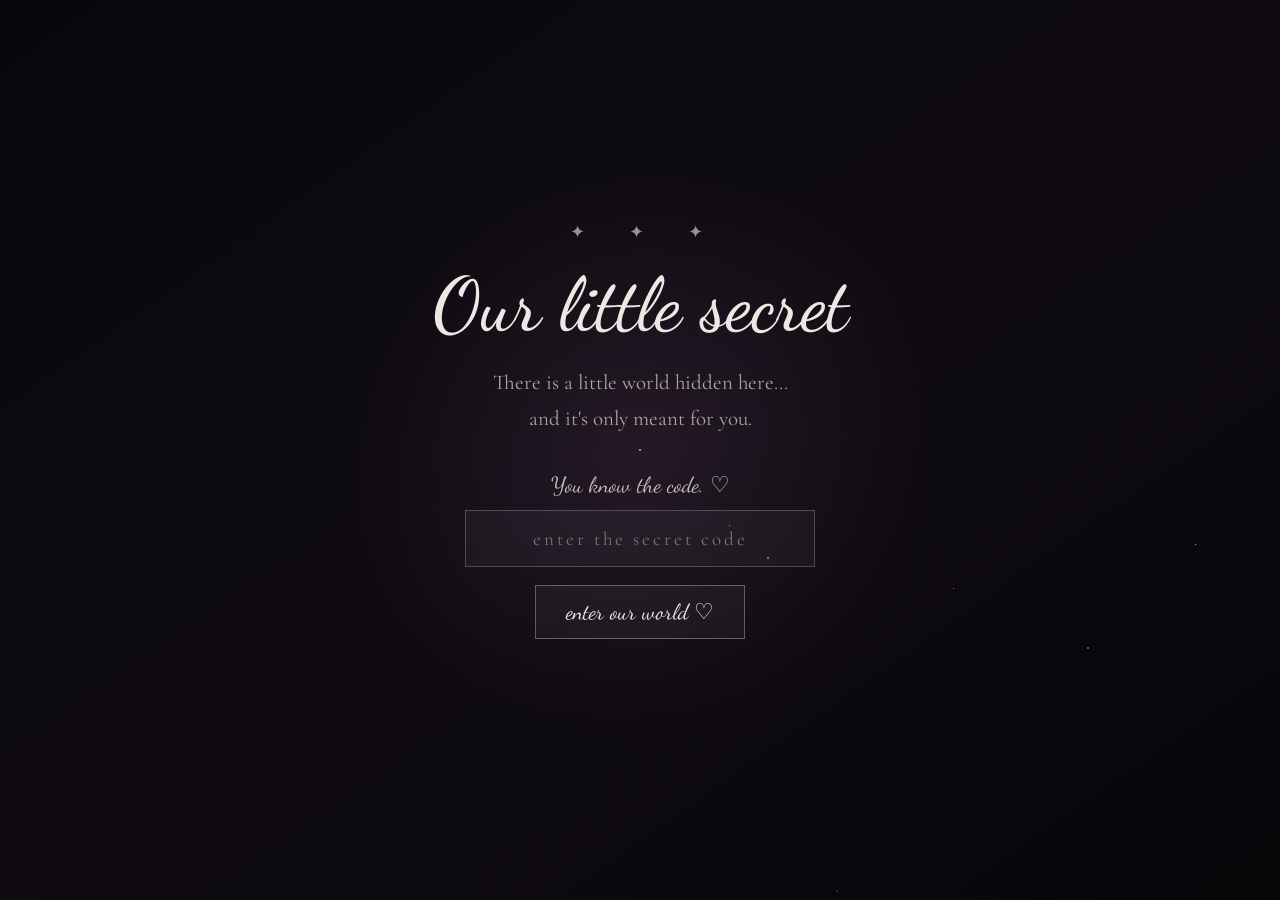
<file: index.html>
<!DOCTYPE html>
<html lang="en">
<head>
    <meta charset="UTF-8">
    <meta name="viewport" content="width=device-width, initial-scale=1.0">

    <title>Our Little Secret</title>

    <link rel="preconnect" href="https://fonts.googleapis.com">
    <link rel="preconnect" href="https://fonts.gstatic.com" crossorigin>

    <link href="https://fonts.googleapis.com/css2?family=Cormorant+Garamond:wght@400;500;600&family=Dancing+Script:wght@400;500;600;700&display=swap" rel="stylesheet">

    <style>
        * {
            box-sizing: border-box;
            margin: 0;
            padding: 0;
        }

        html,
        body {
            width: 100%;
            min-height: 100%;
        }

        body {
            background: #08070b;
            color: #eee8e4;
            font-family: "Cormorant Garamond", serif;
            overflow-x: hidden;
        }

        /* =========================
           SECRET SCREEN
        ========================== */

        .secret-screen {
            min-height: 100vh;
            display: flex;
            align-items: center;
            justify-content: center;
            text-align: center;
            padding: 25px;
            position: relative;
            overflow: hidden;

            background:
                radial-gradient(
                    circle at center,
                    rgba(125, 92, 120, 0.18),
                    transparent 38%
                ),
                linear-gradient(
                    145deg,
                    #08070b,
                    #100b13,
                    #070609
                );
        }

        .secret-screen::before,
        .secret-screen::after {
            content: "";
            position: absolute;
            width: 2px;
            height: 2px;
            background: white;
            border-radius: 50%;
            box-shadow:
                10vw 12vh white,
                22vw 70vh rgba(255,255,255,.6),
                35vw 22vh rgba(255,255,255,.8),
                48vw 82vh rgba(255,255,255,.5),
                62vw 15vh white,
                76vw 68vh rgba(255,255,255,.7),
                90vw 30vh rgba(255,255,255,.5),
                84vw 88vh white,
                15vw 90vh rgba(255,255,255,.5);
            opacity: .55;
            animation: twinkle 4s ease-in-out infinite alternate;
        }

        .secret-screen::after {
            animation-delay: 2s;
            transform: scale(.7);
        }

        @keyframes twinkle {
            from {
                opacity: .2;
            }

            to {
                opacity: .8;
            }
        }

        .secret-content {
            width: min(520px, 100%);
            position: relative;
            z-index: 2;
            animation: appear 1.5s ease;
        }

        @keyframes appear {
            from {
                opacity: 0;
                transform: translateY(25px);
            }

            to {
                opacity: 1;
                transform: translateY(0);
            }
        }

        .tiny-star {
            font-size: 18px;
            opacity: .6;
            margin-bottom: 25px;
            letter-spacing: 8px;
        }

        .secret-content h1 {
            font-family: "Dancing Script", cursive;
            font-size: clamp(48px, 11vw, 75px);
            font-weight: 500;
            line-height: 1;
            margin-bottom: 22px;
        }

        .secret-content .intro-text {
            font-size: 21px;
            line-height: 1.7;
            opacity: .68;
            margin-bottom: 35px;
        }

        .secret-content .hint {
            font-family: "Dancing Script", cursive;
            font-size: 22px;
            opacity: .8;
            margin-bottom: 12px;
        }

        .code-box {
            width: 100%;
            max-width: 350px;
            margin: 0 auto;
        }

        .code-box input {
            width: 100%;
            padding: 16px 20px;
            background: rgba(255,255,255,.035);
            border: 1px solid rgba(255,255,255,.22);
            color: white;
            outline: none;
            text-align: center;
            font-family: "Cormorant Garamond", serif;
            font-size: 19px;
            letter-spacing: 3px;
            transition: .3s ease;
        }

        .code-box input:focus {
            border-color: rgba(255,255,255,.6);
            box-shadow: 0 0 25px rgba(180,140,170,.12);
        }

        .enter-button {
            margin-top: 18px;
            padding: 13px 30px;
            border: 1px solid rgba(255,255,255,.3);
            background: rgba(255,255,255,.04);
            color: #eee8e4;
            font-family: "Dancing Script", cursive;
            font-size: 22px;
            cursor: pointer;
            transition: .35s ease;
        }

        .enter-button:hover {
            background: rgba(255,255,255,.1);
            transform: translateY(-3px);
        }

        .error {
            min-height: 25px;
            margin-top: 15px;
            color: #d9a8b8;
            font-size: 17px;
            opacity: 0;
            transition: .3s ease;
        }

        .error.show {
            opacity: 1;
        }

        /* =========================
           ANNIVERSARY PAGE
        ========================== */

        .anniversary-page {
            display: none;
            min-height: 100vh;
            background:
                radial-gradient(
                    circle at 50% 30%,
                    rgba(125, 92, 120, .16),
                    transparent 40%
                ),
                #08070b;
        }

        .anniversary-page.open {
            display: block;
            animation: pageReveal 1.5s ease;
        }

        @keyframes pageReveal {
            from {
                opacity: 0;
            }

            to {
                opacity: 1;
            }
        }

        .opening {
            min-height: 100vh;
            display: flex;
            align-items: center;
            justify-content: center;
            text-align: center;
            padding: 30px;
        }

        .opening-content {
            max-width: 800px;
        }

        .date {
            font-size: 14px;
            letter-spacing: 5px;
            opacity: .5;
            margin-bottom: 30px;
        }

        .opening h2 {
            font-family: "Dancing Script", cursive;
            font-size: clamp(65px, 12vw, 120px);
            font-weight: 500;
            line-height: .9;
            margin-bottom: 30px;
        }

        .opening h2 span {
            display: block;
        }

        .opening p {
            font-size: 24px;
            line-height: 1.7;
            opacity: .7;
        }

        .scroll-note {
            margin-top: 55px;
            font-family: "Dancing Script", cursive;
            font-size: 21px;
            opacity: .6;
        }
    </style>
</head>

<body>

    <!-- =========================
         SECRET ENTRY
    ========================== -->

    <section class="secret-screen" id="secretScreen">

        <div class="secret-content">

            <div class="tiny-star">
                ✦ &nbsp; ✦ &nbsp; ✦
            </div>

            <h1>
                Our little secret
            </h1>

            <p class="intro-text">
                There is a little world hidden here...
                <br>
                and it's only meant for you.
            </p>

            <p class="hint">
                You know the code. ♡
            </p>

            <div class="code-box">

                <input
                    type="password"
                    id="secretCode"
                    placeholder="enter the secret code"
                    autocomplete="off"
                >

                <button
                    class="enter-button"
                    onclick="openOurStory()"
                >
                    enter our world ♡
                </button>

                <p class="error" id="errorMessage">
                    Hmm... that's not our secret. Try again. ♡
                </p>

            </div>

        </div>

    </section>


    <!-- =========================
         ANNIVERSARY WEBSITE
    ========================== -->

    <main class="anniversary-page" id="anniversaryPage">

        <section class="opening">

            <div class="opening-content">

                <p class="date">
                    30 SEPTEMBER 2026
                </p>

                <h2>
                    Happy Anniversary,
                    <span>Kunnu</span>
                </h2>

                <p>
                    Can you believe it's been two years?
                </p>

                <p class="scroll-note">
                    But before we celebrate these two years...
                    <br>
                    let's go back. ♡
                </p>

            </div>

        </section>

    </main>


    <script>

        function openOurStory() {

            const enteredCode =
                document.getElementById("secretCode").value.trim();

            const correctCode = "KUNNU2024";

            const errorMessage =
                document.getElementById("errorMessage");

            const secretScreen =
                document.getElementById("secretScreen");

            const anniversaryPage =
                document.getElementById("anniversaryPage");


            if (enteredCode.toUpperCase() === correctCode) {

                errorMessage.classList.remove("show");

                secretScreen.style.display = "none";

                anniversaryPage.classList.add("open");

                window.scrollTo({
                    top: 0,
                    behavior: "instant"
                });

            } else {

                errorMessage.classList.add("show");

            }
        }


        document
            .getElementById("secretCode")
            .addEventListener("keydown", function(event) {

                if (event.key === "Enter") {
                    openOurStory();
                }

            });

    </script>

</body>
</html>
</file>
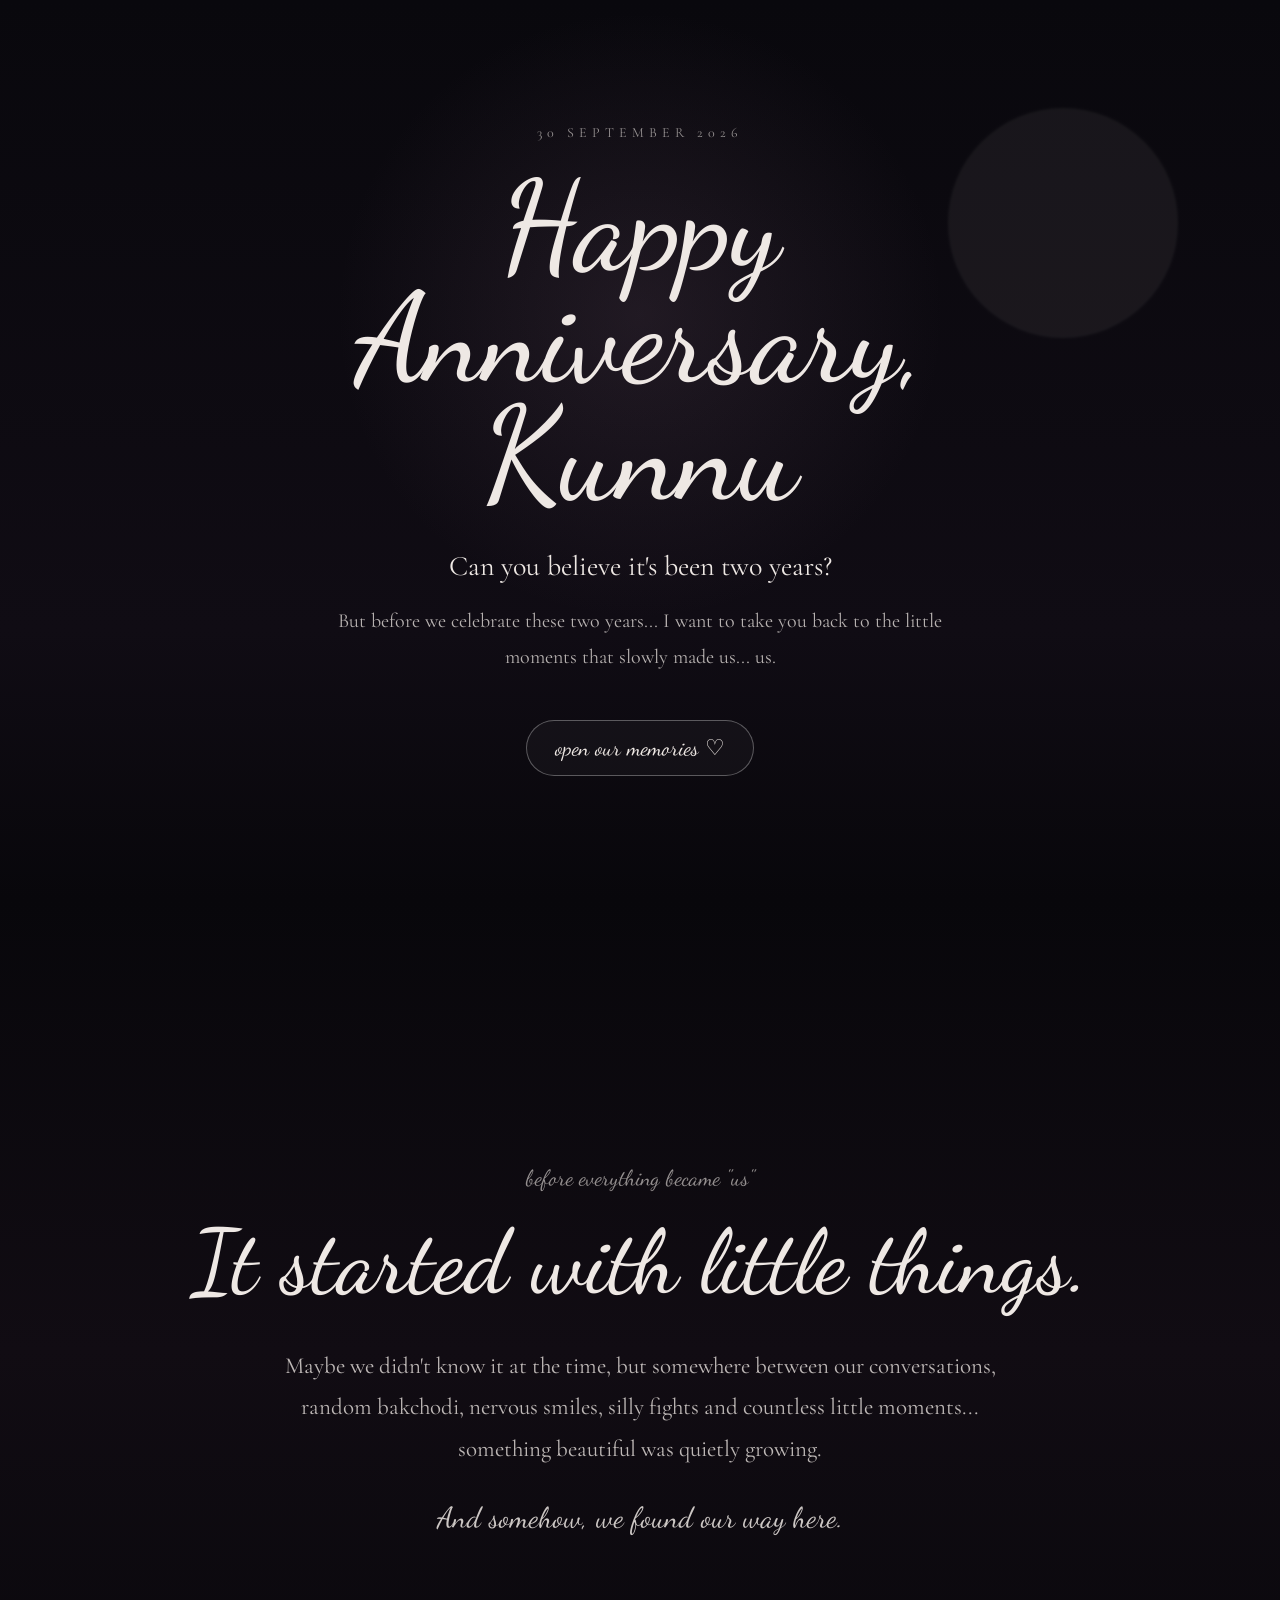
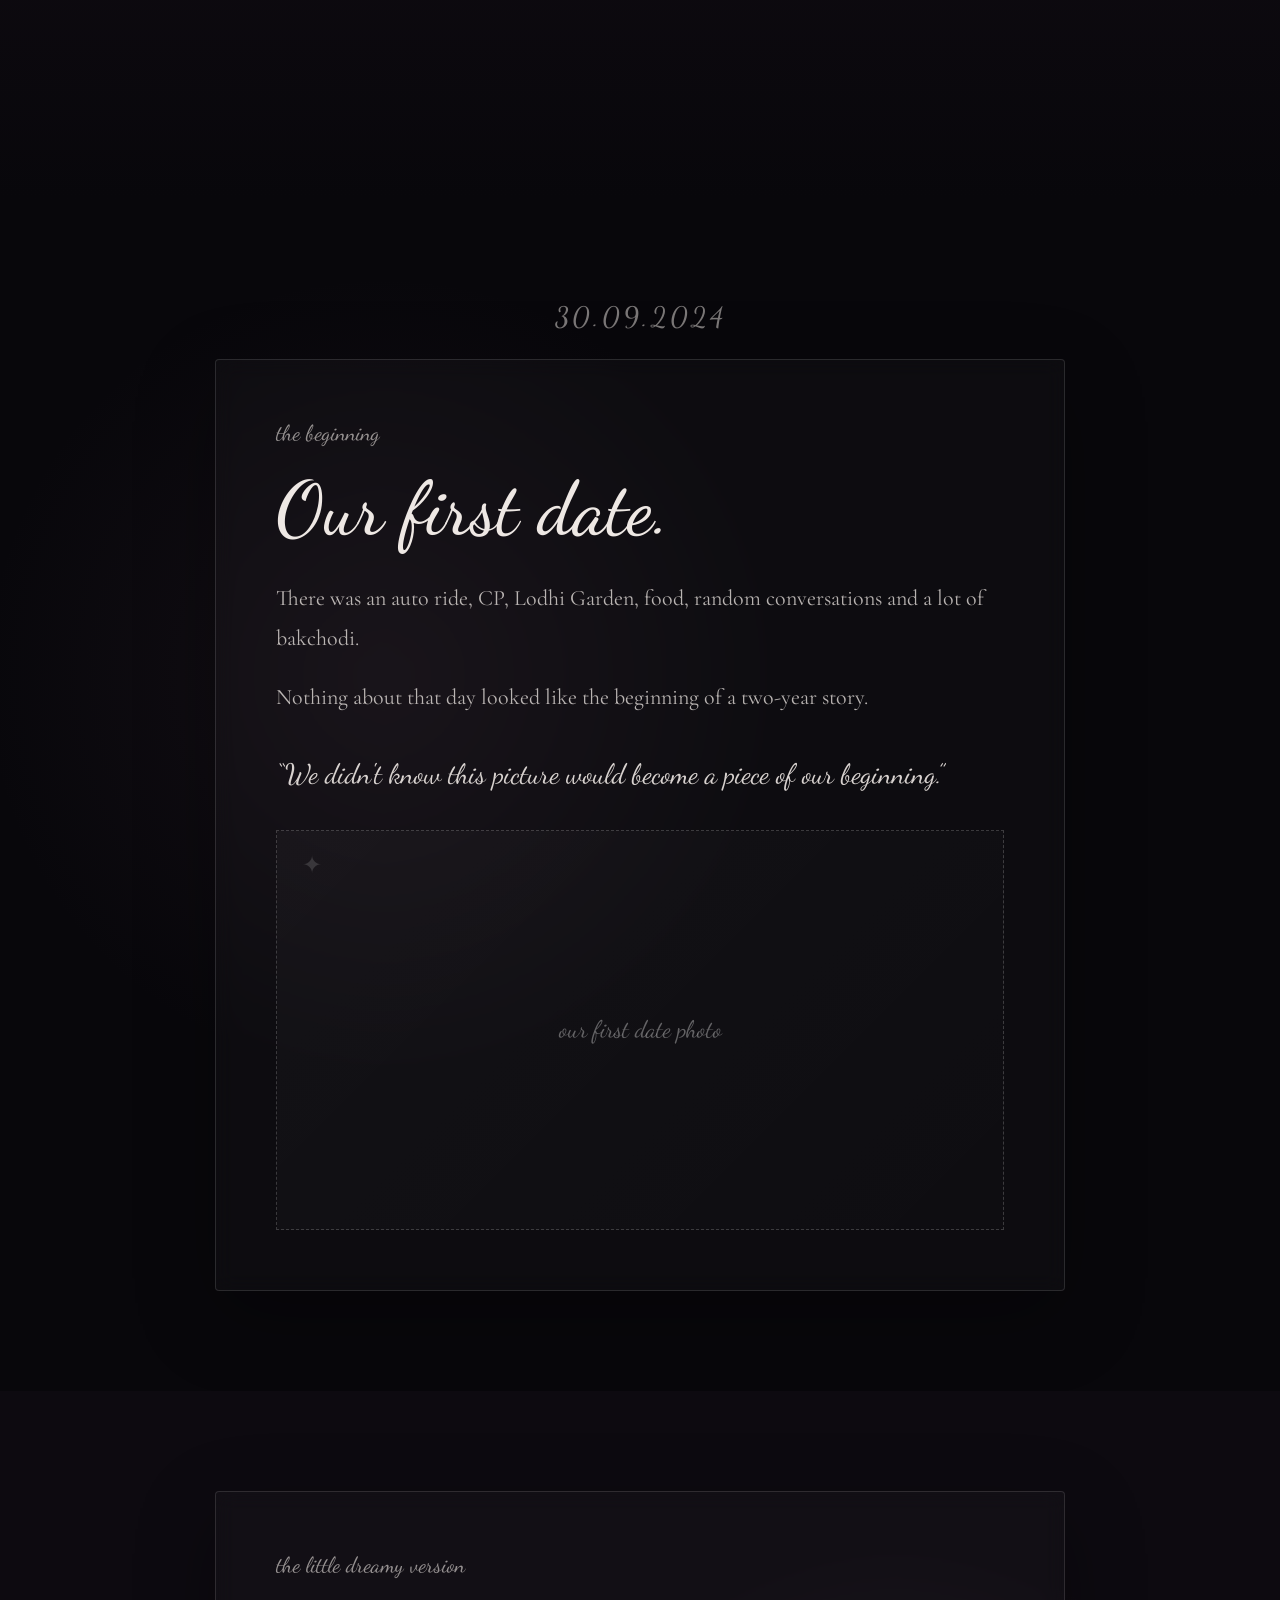
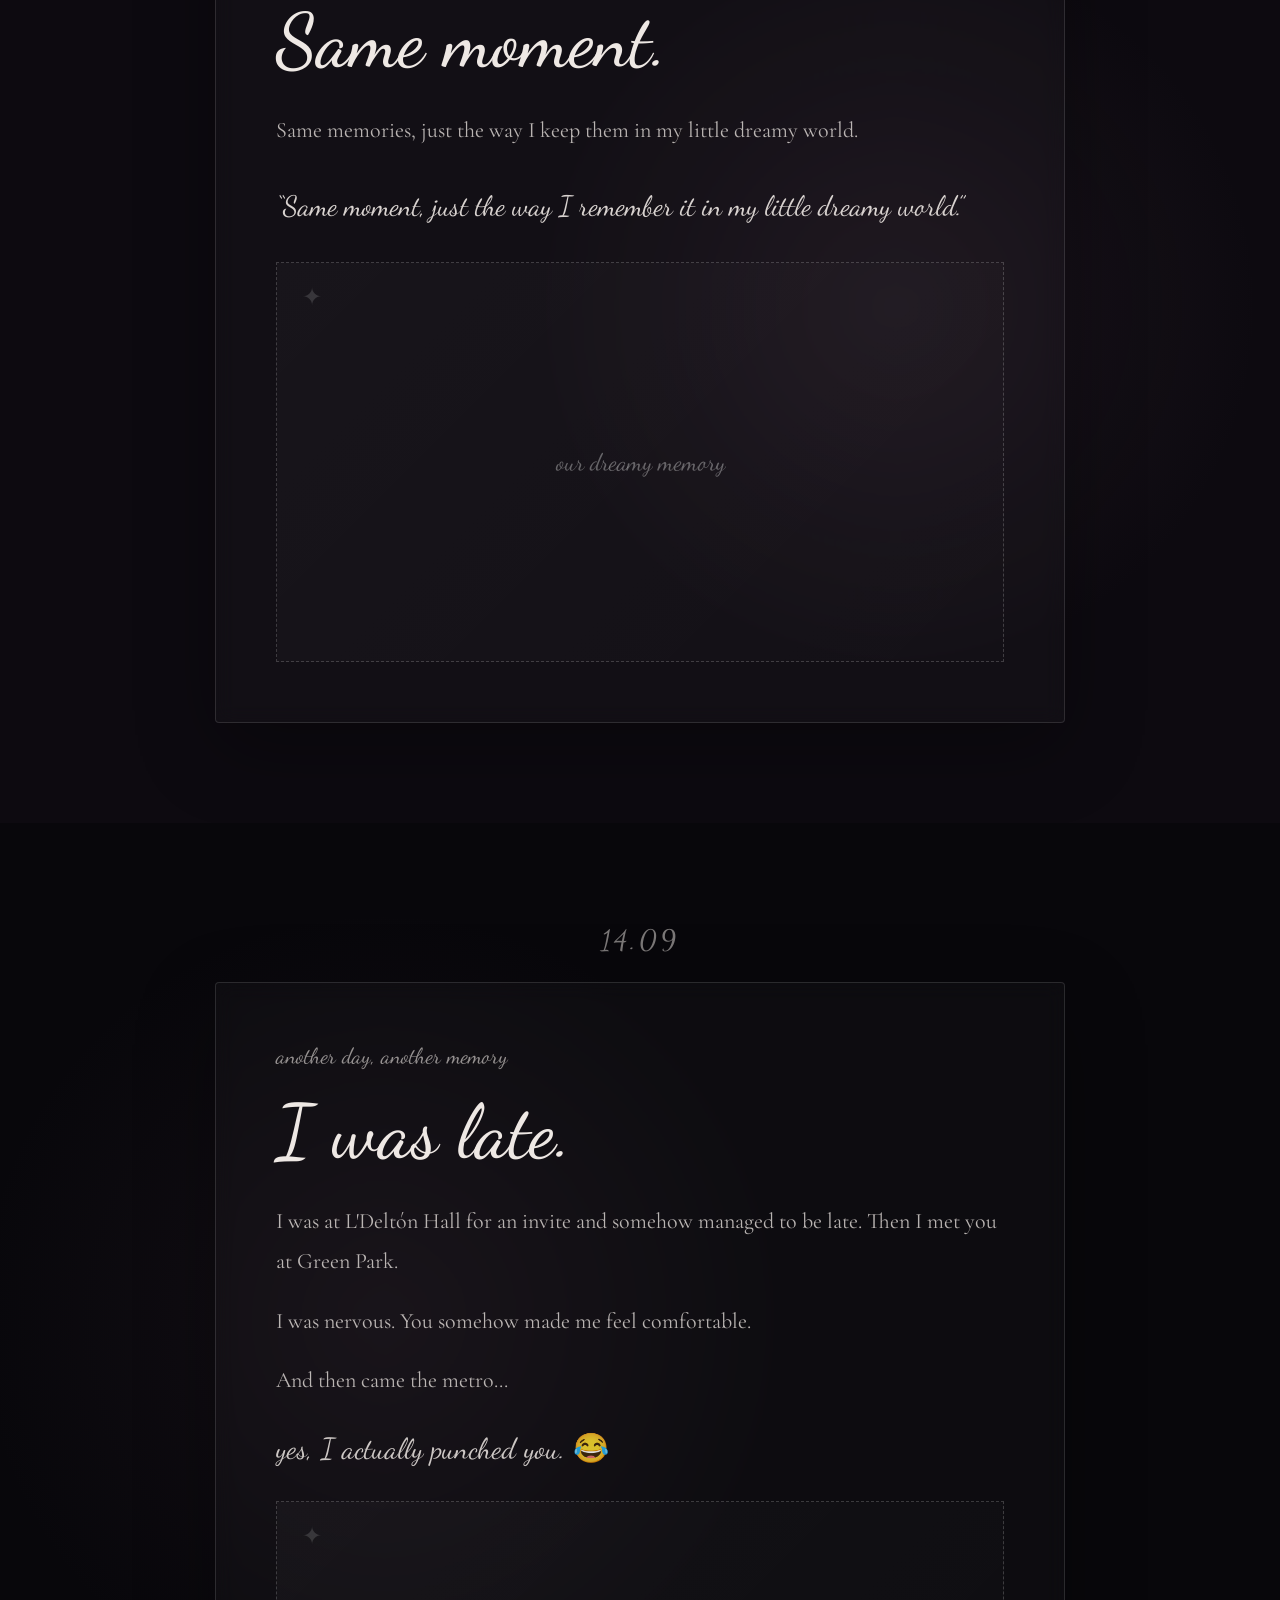
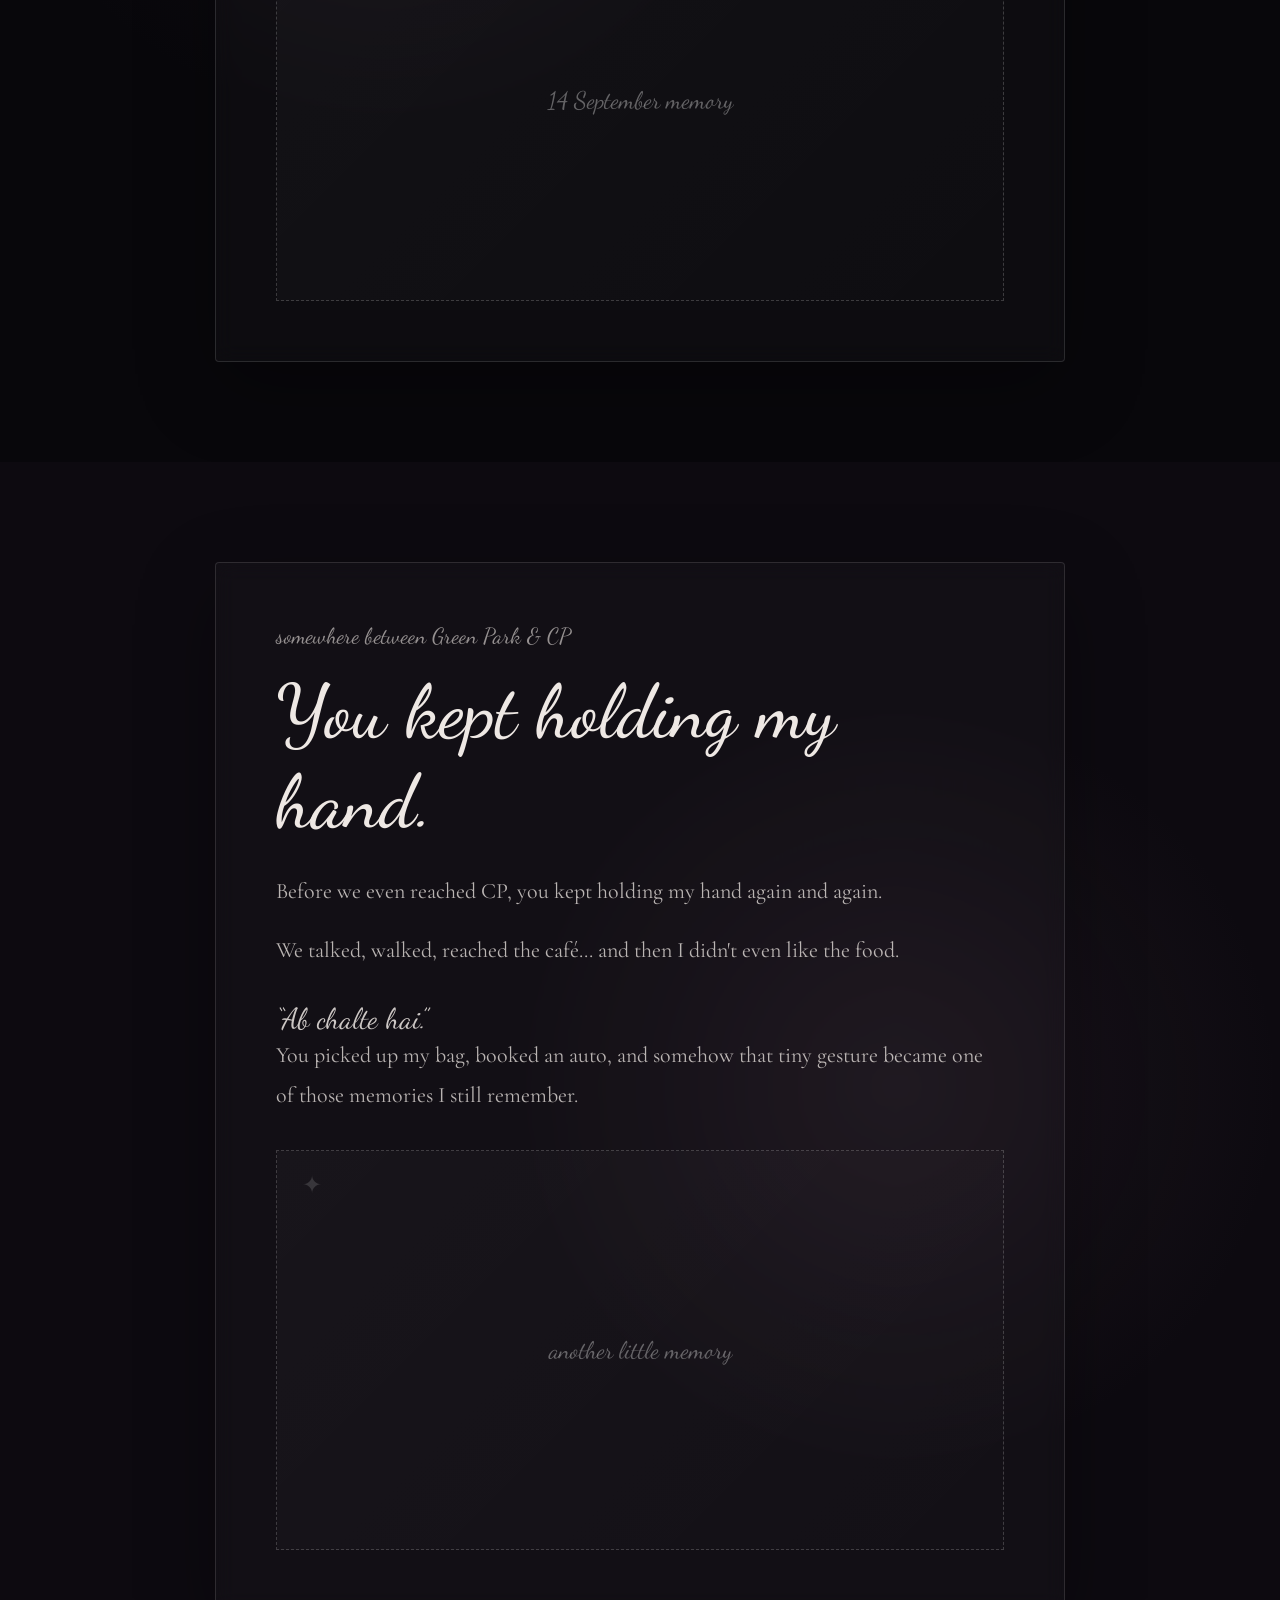
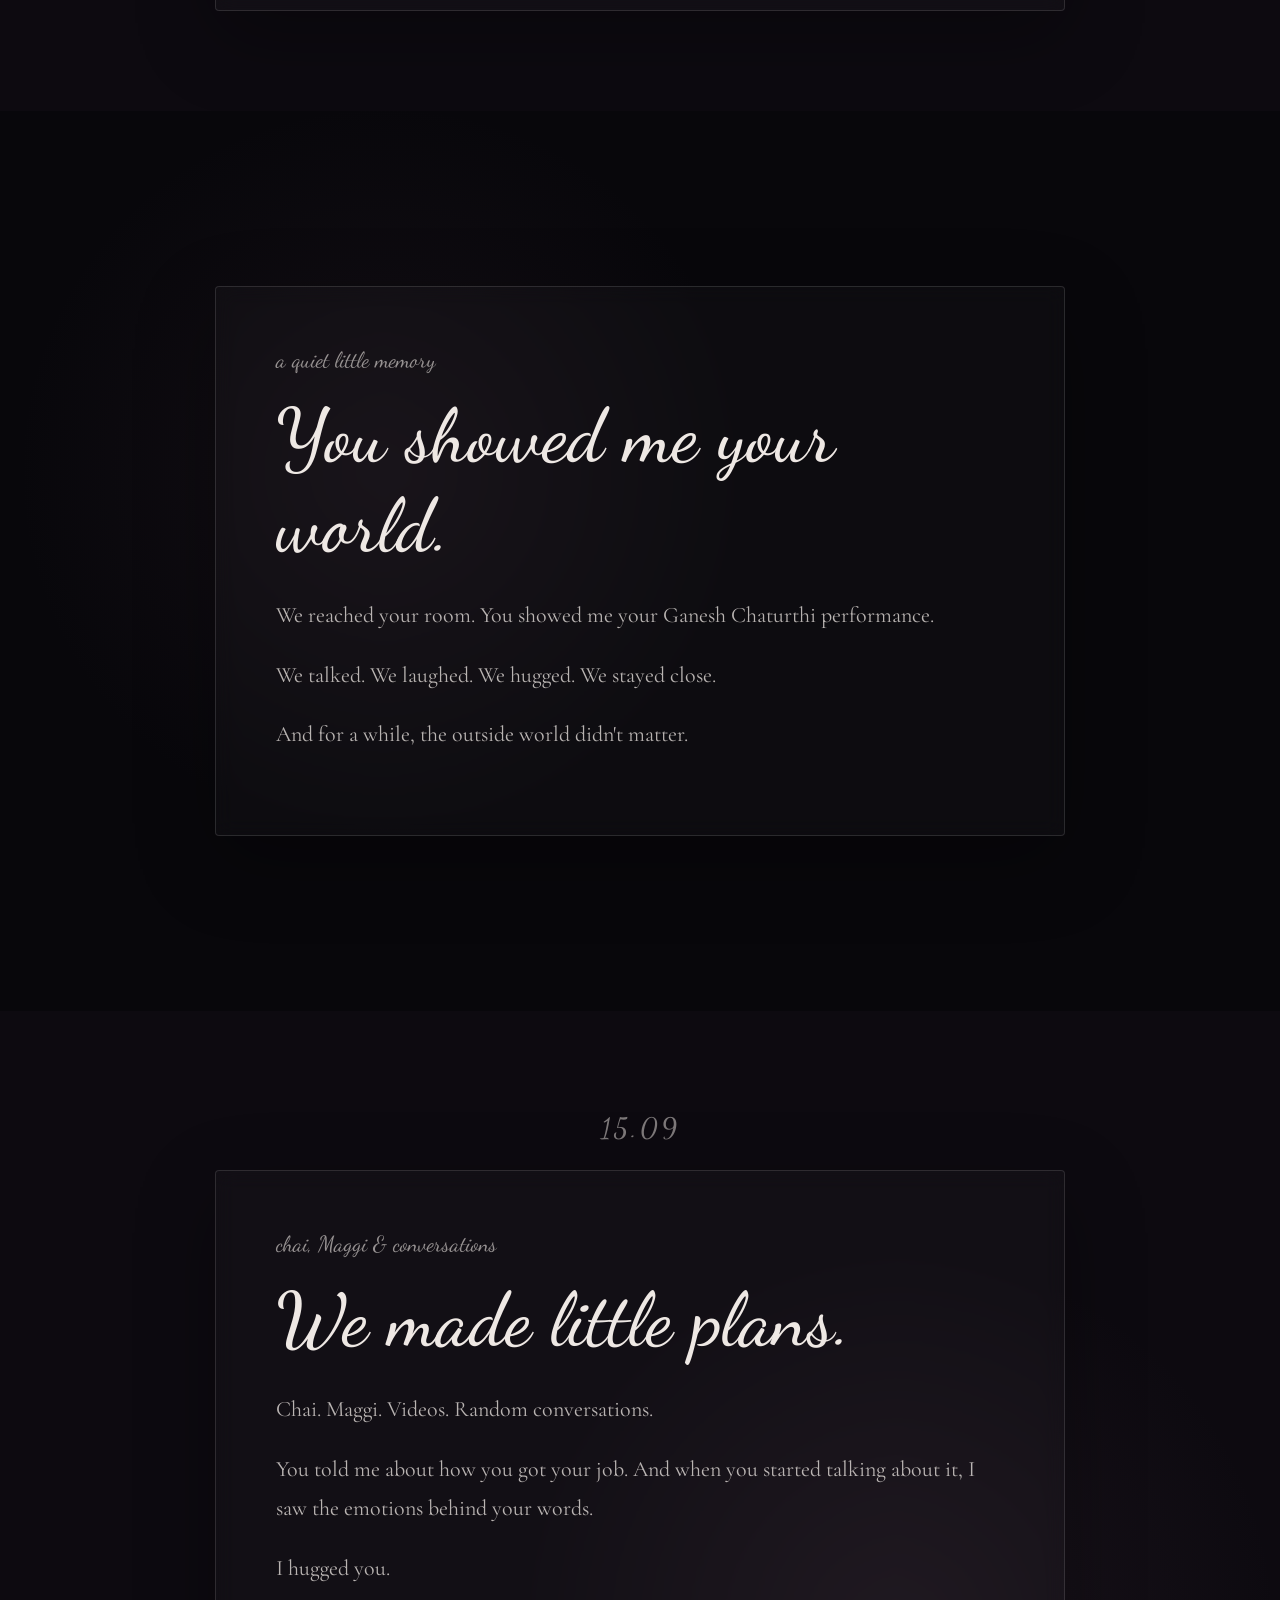
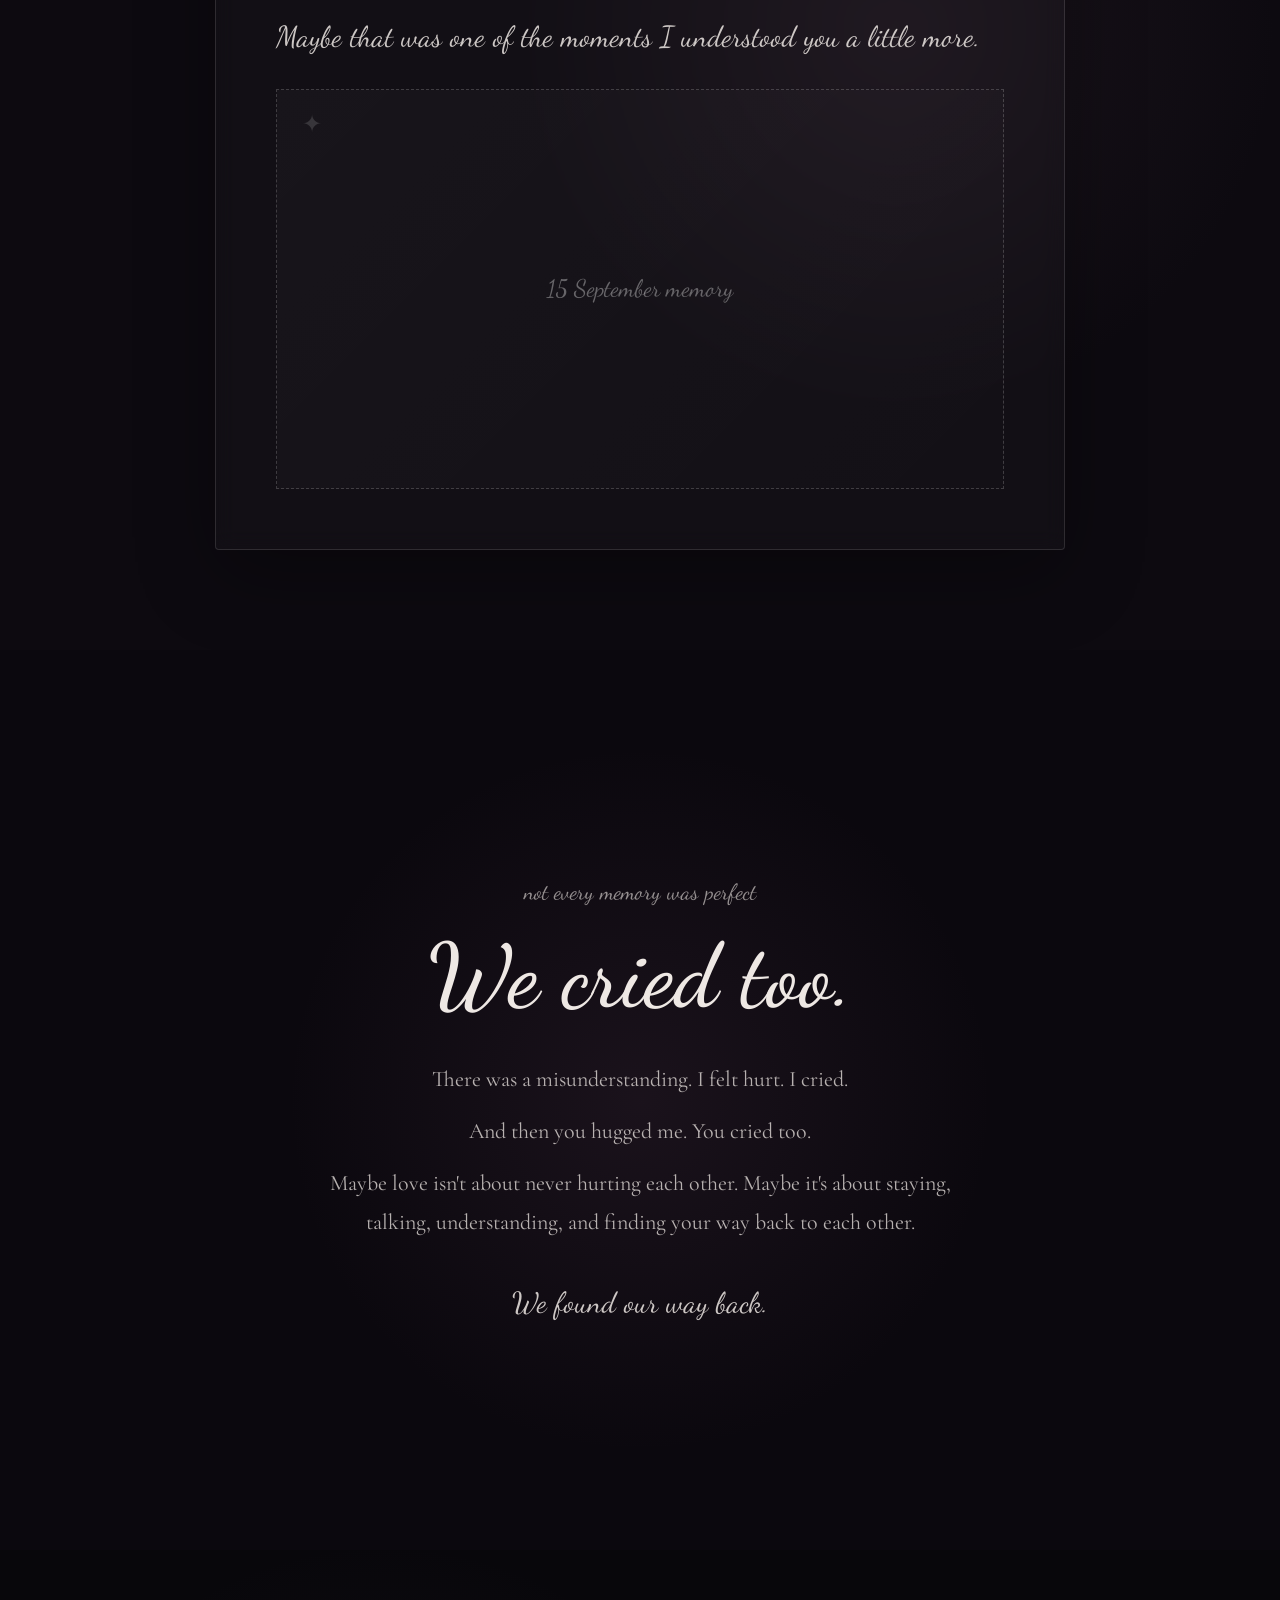
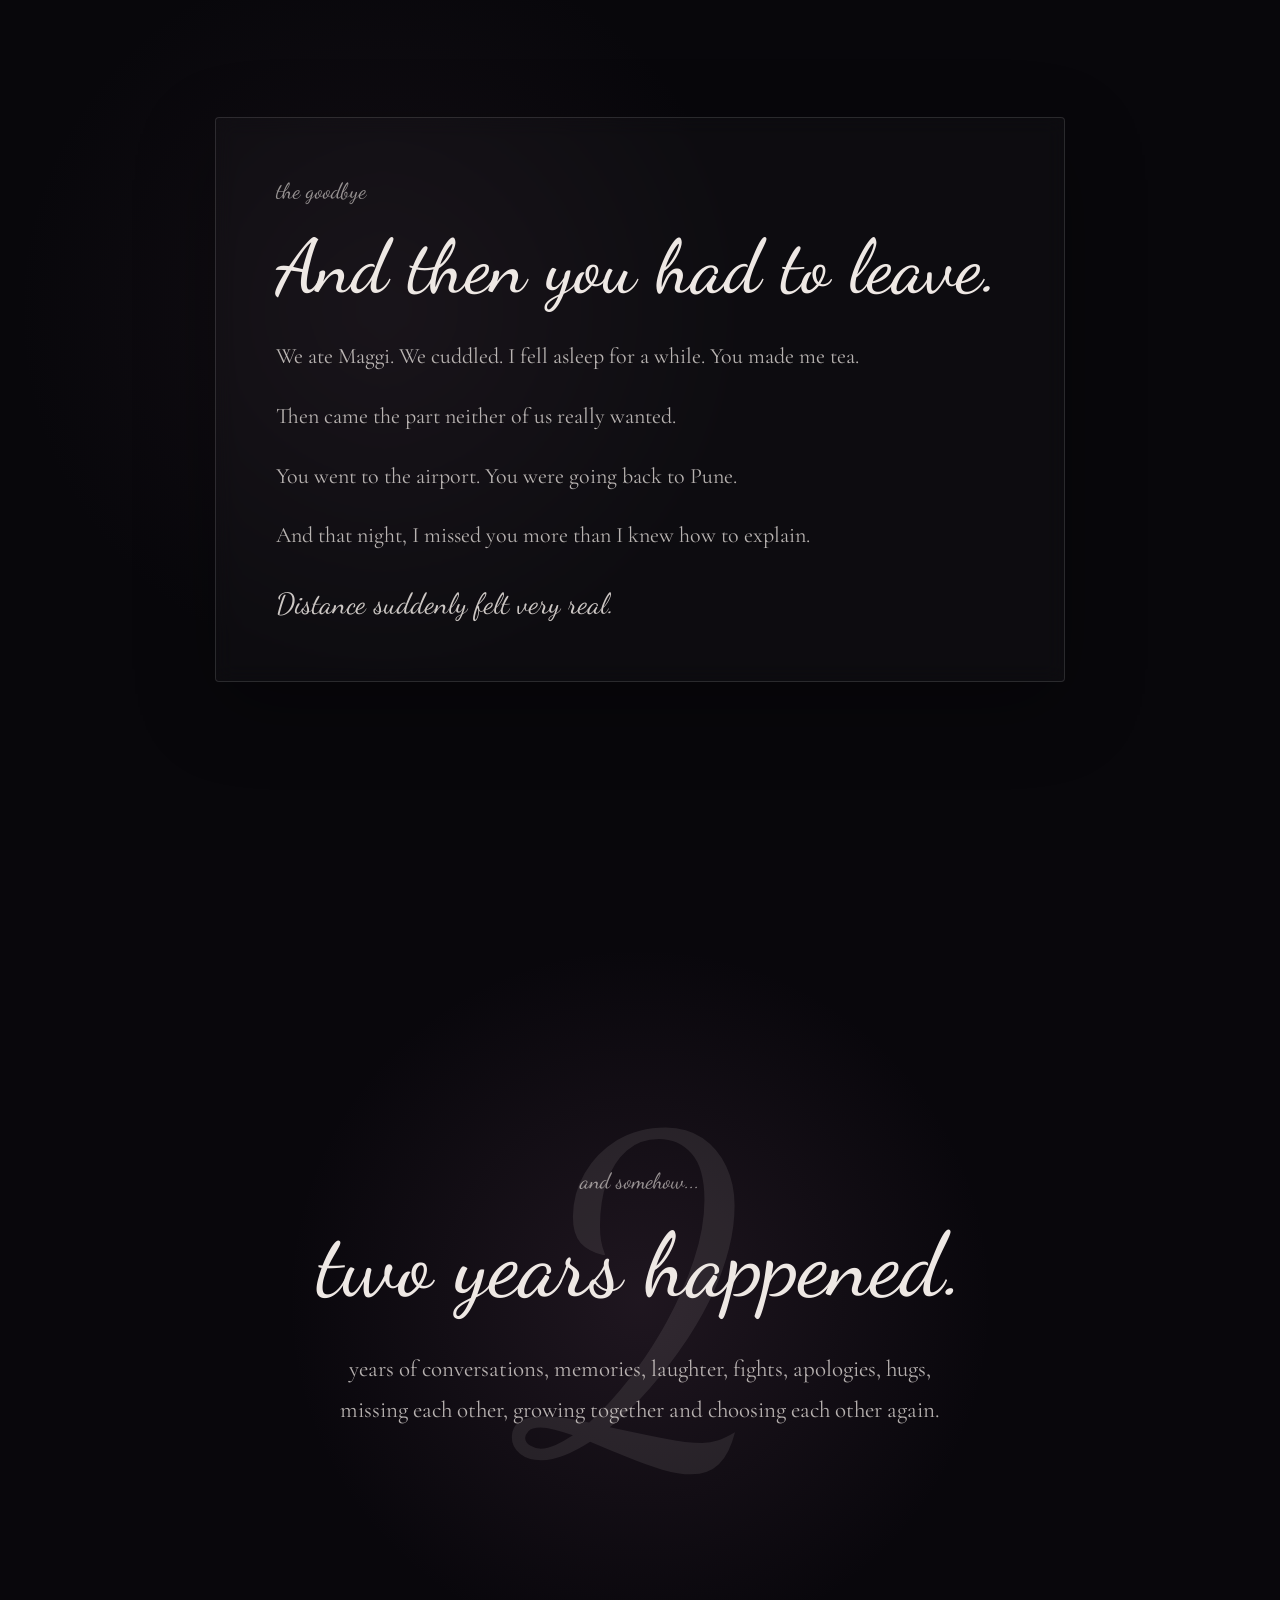
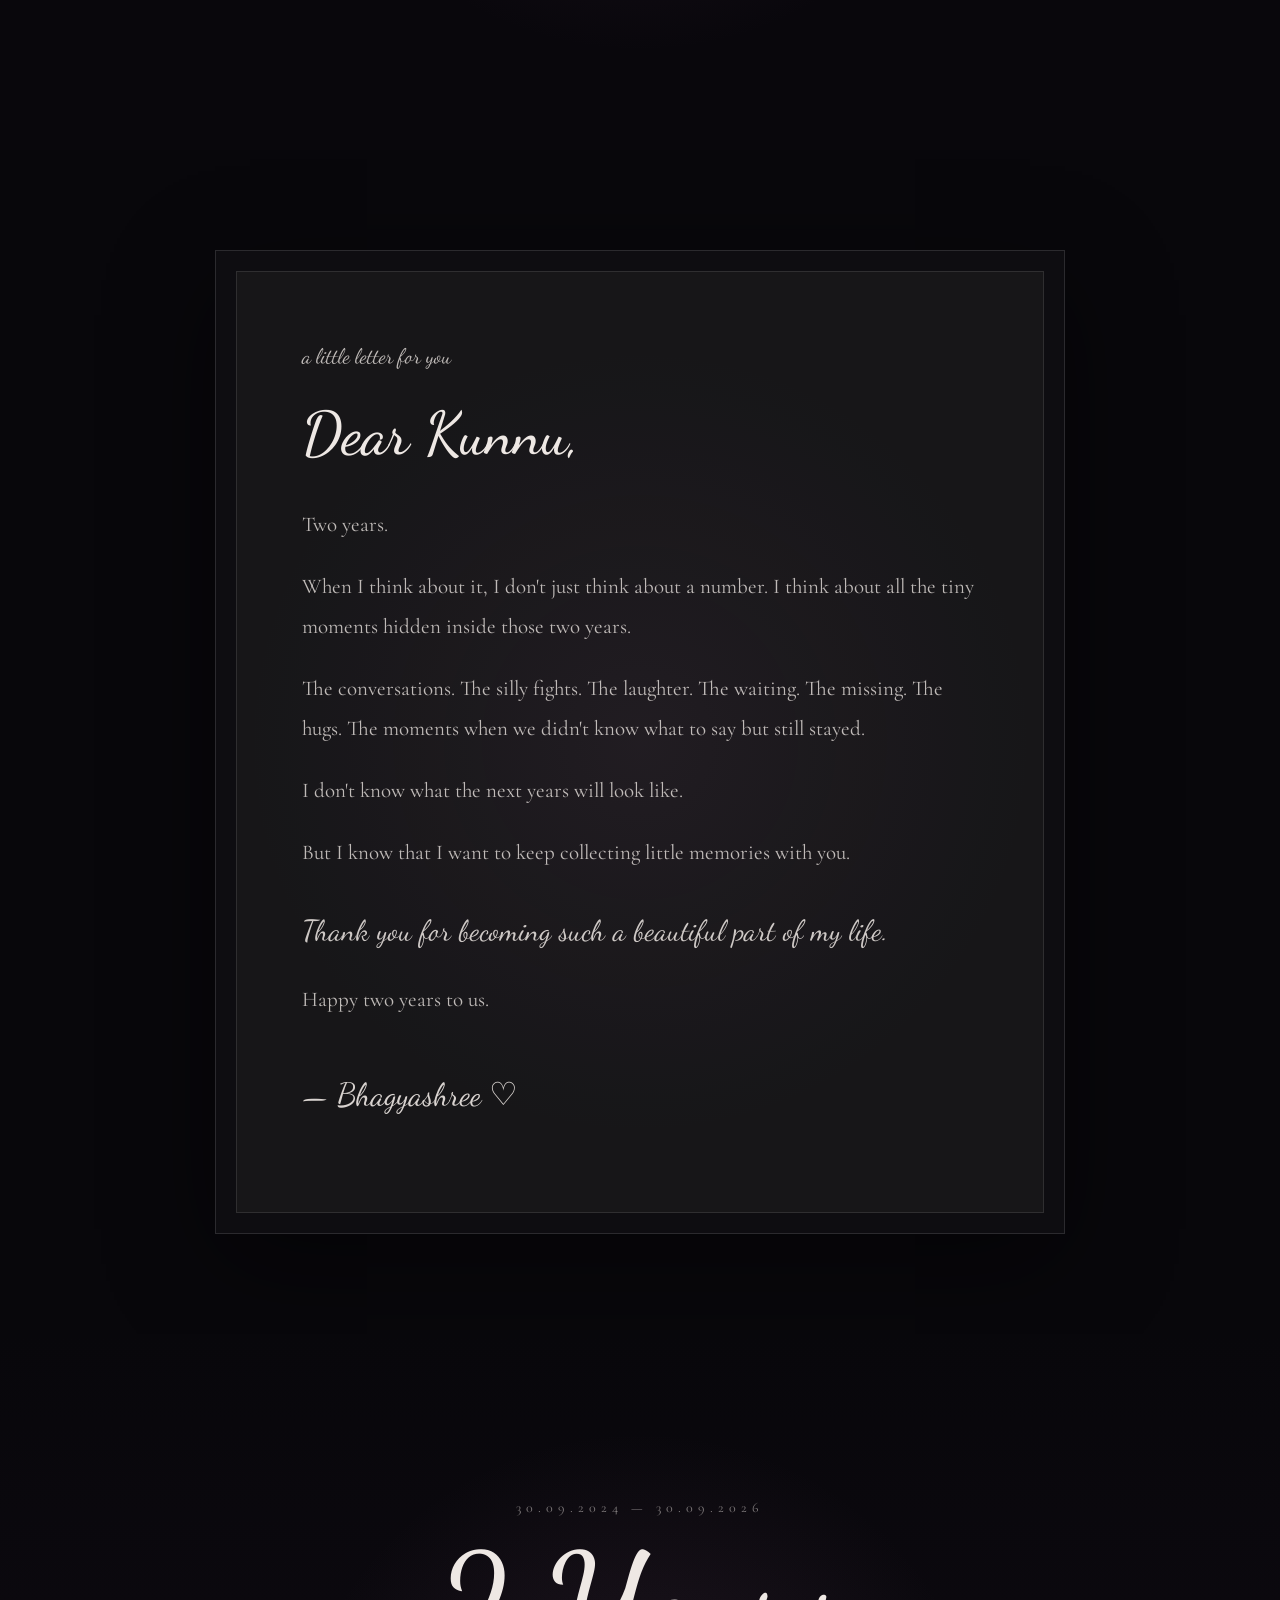
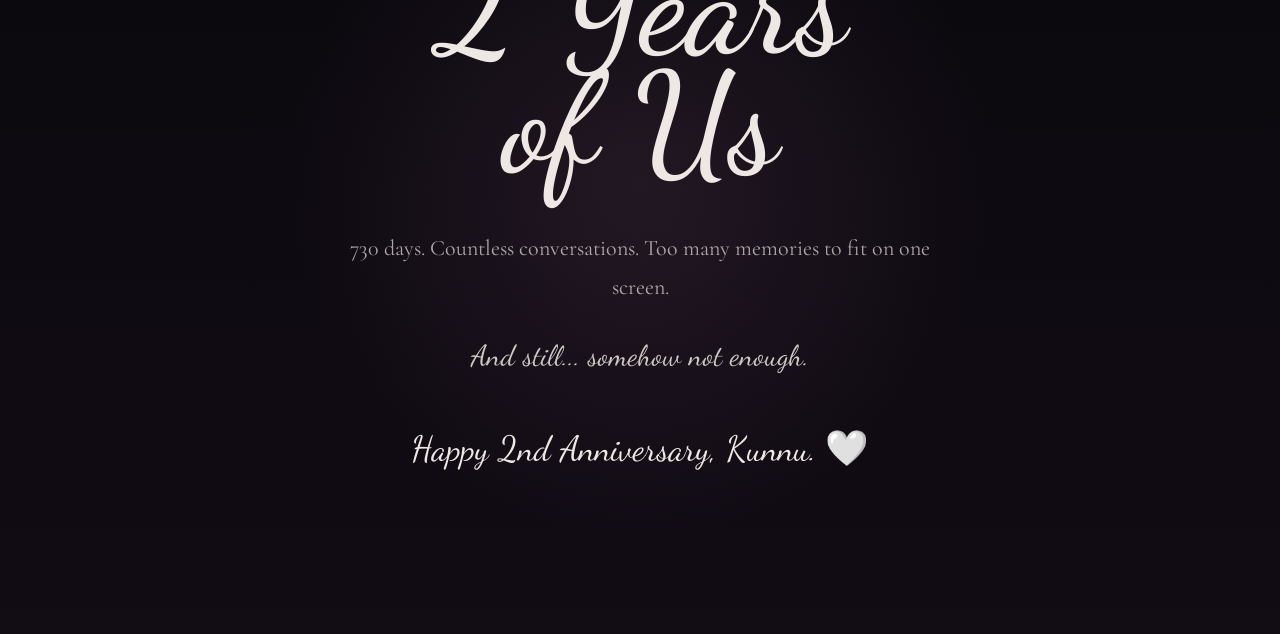
<file: images/index.html>
<!DOCTYPE html>
<html lang="en">
<head>
    <meta charset="UTF-8">
    <meta name="viewport" content="width=device-width, initial-scale=1.0">

    <title>Happy Anniversary, Kunnu 🤍</title>

    <link rel="stylesheet" href="style.css">

    <link rel="preconnect" href="https://fonts.googleapis.com">
    <link rel="preconnect" href="https://fonts.gstatic.com" crossorigin>

    <link href="https://fonts.googleapis.com/css2?family=Cormorant+Garamond:wght@400;500;600;700&family=Dancing+Script:wght@400;500;600;700&display=swap" rel="stylesheet">
</head>

<body>

    <!-- Floating Stars -->
    <div class="stars"></div>

    <!-- =========================
         OPENING
    ========================== -->

    <section class="opening">

        <div class="moon"></div>

        <div class="opening-content">

            <p class="small-line">
                30 September 2026
            </p>

            <h1>
                Happy Anniversary,<br>
                <span>Kunnu</span>
            </h1>

            <p class="opening-text">
                Can you believe it's been two years?
            </p>

            <p class="opening-subtext">
                But before we celebrate these two years...
                I want to take you back to the little moments
                that slowly made us... us.
            </p>

            <a href="#journey" class="memory-button">
                open our memories ♡
            </a>

        </div>

    </section>


    <!-- =========================
         INTRODUCTION
    ========================== -->

    <section class="intro" id="journey">

        <p class="section-label">
            before everything became "us"
        </p>

        <h2>
            It started with little things.
        </h2>

        <p>
            Maybe we didn't know it at the time,
            but somewhere between our conversations,
            random bakchodi, nervous smiles,
            silly fights and countless little moments...
            something beautiful was quietly growing.
        </p>

        <p class="handwritten">
            And somehow, we found our way here.
        </p>

    </section>


    <!-- =========================
         OUR BEGINNING
    ========================== -->

    <section class="memory-section">

        <div class="memory-date">
            30.09.2024
        </div>

        <div class="memory-card">

            <p class="memory-label">
                the beginning
            </p>

            <h2>
                Our first date.
            </h2>

            <p>
                There was an auto ride,
                CP, Lodhi Garden,
                food, random conversations
                and a lot of bakchodi.
            </p>

            <p>
                Nothing about that day looked like
                the beginning of a two-year story.
            </p>

            <p class="quote">
                “We didn't know this picture would
                become a piece of our beginning.”
            </p>

            <div class="photo-placeholder">
                <span>our first date photo</span>
            </div>

        </div>

    </section>


    <!-- =========================
         FIRST MEMORY
    ========================== -->

    <section class="memory-section alternate">

        <div class="memory-card">

            <p class="memory-label">
                the little dreamy version
            </p>

            <h2>
                Same moment.
            </h2>

            <p>
                Same memories,
                just the way I keep them
                in my little dreamy world.
            </p>

            <p class="quote">
                “Same moment, just the way I remember it
                in my little dreamy world.”
            </p>

            <div class="photo-placeholder">
                <span>our dreamy memory</span>
            </div>

        </div>

    </section>


    <!-- =========================
         14 SEPTEMBER
    ========================== -->

    <section class="memory-section">

        <div class="memory-date">
            14.09
        </div>

        <div class="memory-card">

            <p class="memory-label">
                another day, another memory
            </p>

            <h2>
                I was late.
            </h2>

            <p>
                I was at L'Deltón Hall for an invite
                and somehow managed to be late.
                Then I met you at Green Park.
            </p>

            <p>
                I was nervous.
                You somehow made me feel comfortable.
            </p>

            <p>
                And then came the metro...
            </p>

            <p class="handwritten">
                yes, I actually punched you. 😂
            </p>

            <div class="photo-placeholder">
                <span>14 September memory</span>
            </div>

        </div>

    </section>


    <!-- =========================
         CP MEMORY
    ========================== -->

    <section class="memory-section alternate">

        <div class="memory-card">

            <p class="memory-label">
                somewhere between Green Park & CP
            </p>

            <h2>
                You kept holding my hand.
            </h2>

            <p>
                Before we even reached CP,
                you kept holding my hand again and again.
            </p>

            <p>
                We talked,
                walked,
                reached the café...
                and then I didn't even like the food.
            </p>

            <p class="handwritten">
                “Ab chalte hai.”
            </p>

            <p>
                You picked up my bag,
                booked an auto,
                and somehow that tiny gesture
                became one of those memories
                I still remember.
            </p>

            <div class="photo-placeholder">
                <span>another little memory</span>
            </div>

        </div>

    </section>


    <!-- =========================
         THE ROOM / GANESH MEMORY
    ========================== -->

    <section class="memory-section">

        <div class="memory-card">

            <p class="memory-label">
                a quiet little memory
            </p>

            <h2>
                You showed me your world.
            </h2>

            <p>
                We reached your room.
                You showed me your Ganesh Chaturthi
                performance.
            </p>

            <p>
                We talked.
                We laughed.
                We hugged.
                We stayed close.
            </p>

            <p>
                And for a while,
                the outside world didn't matter.
            </p>

        </div>

    </section>


    <!-- =========================
         15 SEPTEMBER
    ========================== -->

    <section class="memory-section alternate">

        <div class="memory-date">
            15.09
        </div>

        <div class="memory-card">

            <p class="memory-label">
                chai, Maggi & conversations
            </p>

            <h2>
                We made little plans.
            </h2>

            <p>
                Chai.
                Maggi.
                Videos.
                Random conversations.
            </p>

            <p>
                You told me about how you got your job.
                And when you started talking about it,
                I saw the emotions behind your words.
            </p>

            <p>
                I hugged you.
            </p>

            <p class="handwritten">
                Maybe that was one of the moments
                I understood you a little more.
            </p>

            <div class="photo-placeholder">
                <span>15 September memory</span>
            </div>

        </div>

    </section>


    <!-- =========================
         MISUNDERSTANDING
    ========================== -->

    <section class="emotional-section">

        <p class="section-label">
            not every memory was perfect
        </p>

        <h2>
            We cried too.
        </h2>

        <p>
            There was a misunderstanding.
            I felt hurt.
            I cried.
        </p>

        <p>
            And then you hugged me.
            You cried too.
        </p>

        <p>
            Maybe love isn't about never hurting each other.
            Maybe it's about staying,
            talking,
            understanding,
            and finding your way back to each other.
        </p>

        <p class="handwritten">
            We found our way back.
        </p>

    </section>


    <!-- =========================
         GOODBYE
    ========================== -->

    <section class="memory-section">

        <div class="memory-card">

            <p class="memory-label">
                the goodbye
            </p>

            <h2>
                And then you had to leave.
            </h2>

            <p>
                We ate Maggi.
                We cuddled.
                I fell asleep for a while.
                You made me tea.
            </p>

            <p>
                Then came the part neither of us really wanted.
            </p>

            <p>
                You went to the airport.
                You were going back to Pune.
            </p>

            <p>
                And that night,
                I missed you more than I knew how to explain.
            </p>

            <p class="handwritten">
                Distance suddenly felt very real.
            </p>

        </div>

    </section>


    <!-- =========================
         TWO YEARS
    ========================== -->

    <section class="two-years">

        <p class="section-label">
            and somehow...
        </p>

        <h2>
            two years happened.
        </h2>

        <div class="big-number">
            2
        </div>

        <p class="years-text">
            years of conversations,
            memories,
            laughter,
            fights,
            apologies,
            hugs,
            missing each other,
            growing together
            and choosing each other again.
        </p>

    </section>


    <!-- =========================
         FINAL LETTER
    ========================== -->

    <section class="letter-section">

        <div class="envelope">

            <div class="letter">

                <p class="letter-small">
                    a little letter for you
                </p>

                <h2>
                    Dear Kunnu,
                </h2>

                <p>
                    Two years.
                </p>

                <p>
                    When I think about it,
                    I don't just think about a number.
                    I think about all the tiny moments
                    hidden inside those two years.
                </p>

                <p>
                    The conversations.
                    The silly fights.
                    The laughter.
                    The waiting.
                    The missing.
                    The hugs.
                    The moments when we didn't know
                    what to say but still stayed.
                </p>

                <p>
                    I don't know what the next years
                    will look like.
                </p>

                <p>
                    But I know that I want to keep
                    collecting little memories with you.
                </p>

                <p class="handwritten">
                    Thank you for becoming
                    such a beautiful part of my life.
                </p>

                <p>
                    Happy two years to us.
                </p>

                <p class="signature">
                    — Bhagyashree ♡
                </p>

            </div>

        </div>

    </section>


    <!-- =========================
         FINAL SCREEN
    ========================== -->

    <section class="ending">

        <p class="ending-small">
            30.09.2024 — 30.09.2026
        </p>

        <h1>
            2 Years
            <span>of Us</span>
        </h1>

        <p>
            730 days.
            Countless conversations.
            Too many memories to fit on one screen.
        </p>

        <p class="handwritten">
            And still... somehow not enough.
        </p>

        <div class="final-line">
            Happy 2nd Anniversary, Kunnu. 🤍
        </div>

    </section>


    <script src="script.js"></script>

</body>
</html>
</file>
<file: images/style.css>
/* =========================
   BASIC
========================= */

* {
    margin: 0;
    padding: 0;
    box-sizing: border-box;
}

html {
    scroll-behavior: smooth;
}

body {
    background: #08070b;
    color: #eee8e4;
    font-family: "Cormorant Garamond", serif;
    overflow-x: hidden;
}

section {
    position: relative;
    min-height: 100vh;
    display: flex;
    align-items: center;
    justify-content: center;
    padding: 100px 20px;
}


/* =========================
   STARS
========================= */

.stars,
.stars::before,
.stars::after {
    position: fixed;
    inset: 0;
    pointer-events: none;
    z-index: 0;
}

.stars::before {
    content: "";
    background-image:
        radial-gradient(circle, rgba(255,255,255,.8) 1px, transparent 1px),
        radial-gradient(circle, rgba(255,255,255,.5) 1px, transparent 1px);
    background-size: 110px 110px, 170px 170px;
    background-position: 20px 30px, 70px 90px;
    opacity: .35;
    animation: starsMove 18s linear infinite;
}

@keyframes starsMove {
    from {
        transform: translateY(0);
    }

    to {
        transform: translateY(-100px);
    }
}


/* =========================
   OPENING
========================= */

.opening {
    min-height: 100vh;
    text-align: center;
    overflow: hidden;
    background:
        radial-gradient(circle at 50% 35%, rgba(126, 96, 120, .18), transparent 35%),
        linear-gradient(180deg, #09080d, #100c14 70%, #08070b);
}

.opening-content {
    position: relative;
    z-index: 2;
    max-width: 850px;
    animation: openingFade 2s ease forwards;
}

@keyframes openingFade {
    from {
        opacity: 0;
        transform: translateY(25px);
    }

    to {
        opacity: 1;
        transform: translateY(0);
    }
}

.small-line {
    font-size: 14px;
    letter-spacing: 5px;
    text-transform: uppercase;
    opacity: .6;
    margin-bottom: 30px;
}

.opening h1 {
    font-family: "Dancing Script", cursive;
    font-size: clamp(65px, 10vw, 125px);
    font-weight: 500;
    line-height: .9;
    margin-bottom: 35px;
}

.opening h1 span {
    display: inline-block;
    font-size: 1.05em;
}

.opening-text {
    font-size: 28px;
    margin-bottom: 20px;
}

.opening-subtext {
    max-width: 650px;
    margin: auto;
    font-size: 20px;
    line-height: 1.8;
    opacity: .75;
}

.memory-button {
    display: inline-block;
    margin-top: 45px;
    padding: 14px 28px;
    border: 1px solid rgba(255,255,255,.3);
    border-radius: 50px;
    color: #eee8e4;
    text-decoration: none;
    font-family: "Dancing Script", cursive;
    font-size: 22px;
    transition: .4s ease;
    background: rgba(255,255,255,.03);
}

.memory-button:hover {
    transform: translateY(-4px);
    background: rgba(255,255,255,.1);
    border-color: rgba(255,255,255,.6);
}


/* =========================
   MOON
========================= */

.moon {
    position: absolute;
    width: 230px;
    height: 230px;
    border-radius: 50%;
    top: 12%;
    right: 8%;
    background: #eee6df;
    opacity: .06;
    filter: blur(1px);
    box-shadow: 0 0 80px rgba(255,255,255,.15);
}


/* =========================
   INTRO
========================= */

.intro {
    flex-direction: column;
    text-align: center;
    background:
        linear-gradient(180deg, #08070b, #110c13, #08070b);
}

.section-label,
.memory-label {
    font-family: "Dancing Script", cursive;
    font-size: 22px;
    opacity: .6;
    margin-bottom: 18px;
}

.intro h2,
.emotional-section h2,
.two-years h2 {
    font-family: "Dancing Script", cursive;
    font-size: clamp(48px, 7vw, 90px);
    font-weight: 500;
    margin-bottom: 30px;
}

.intro > p:not(.section-label):not(.handwritten) {
    max-width: 720px;
    font-size: 23px;
    line-height: 1.8;
    opacity: .78;
}

.handwritten {
    font-family: "Dancing Script", cursive;
    font-size: 29px !important;
    opacity: .85 !important;
    margin-top: 30px;
}


/* =========================
   MEMORY SECTIONS
========================= */

.memory-section {
    flex-direction: column;
    background:
        radial-gradient(circle at 30% 40%, rgba(100, 70, 90, .13), transparent 35%),
        #08070b;
}

.memory-section.alternate {
    background:
        radial-gradient(circle at 70% 50%, rgba(110, 80, 100, .14), transparent 35%),
        #0d0a10;
}

.memory-date {
    font-family: "Dancing Script", cursive;
    font-size: 28px;
    opacity: .5;
    margin-bottom: 25px;
    letter-spacing: 3px;
}

.memory-card {
    width: min(850px, 92%);
    padding: 60px;
    border: 1px solid rgba(255,255,255,.12);
    background: rgba(255,255,255,.025);
    backdrop-filter: blur(10px);
    box-shadow: 0 25px 80px rgba(0,0,0,.3);
    border-radius: 4px;
}

.memory-card h2 {
    font-family: "Dancing Script", cursive;
    font-size: clamp(45px, 6vw, 75px);
    font-weight: 500;
    margin-bottom: 25px;
}

.memory-card p:not(.memory-label):not(.quote):not(.handwritten) {
    font-size: 22px;
    line-height: 1.8;
    opacity: .76;
    margin-bottom: 20px;
}

.quote {
    font-family: "Dancing Script", cursive;
    font-size: 28px;
    line-height: 1.5;
    margin: 35px 0;
    opacity: .9;
}


/* =========================
   PHOTO PLACEHOLDER
========================= */

.photo-placeholder {
    width: 100%;
    height: 400px;
    margin-top: 35px;
    border: 1px dashed rgba(255,255,255,.18);
    display: flex;
    align-items: center;
    justify-content: center;
    background:
        linear-gradient(135deg,
        rgba(255,255,255,.025),
        rgba(255,255,255,.005));
    color: rgba(255,255,255,.35);
    font-family: "Dancing Script", cursive;
    font-size: 24px;
    position: relative;
}

.photo-placeholder::before {
    content: "✦";
    position: absolute;
    top: 20px;
    left: 25px;
    opacity: .4;
}


/* =========================
   EMOTIONAL SECTION
========================= */

.emotional-section {
    flex-direction: column;
    text-align: center;
    background:
        radial-gradient(circle, rgba(120, 80, 110, .14), transparent 45%),
        #0b080e;
}

.emotional-section > p:not(.section-label):not(.handwritten) {
    max-width: 650px;
    font-size: 22px;
    line-height: 1.8;
    opacity: .75;
    margin-bottom: 12px;
}


/* =========================
   TWO YEARS
========================= */

.two-years {
    flex-direction: column;
    text-align: center;
    overflow: hidden;
    background:
        radial-gradient(circle at center, rgba(130, 90, 120, .18), transparent 45%),
        #09070c;
}

.big-number {
    font-family: "Dancing Script", cursive;
    font-size: clamp(180px, 35vw, 430px);
    line-height: .7;
    opacity: .09;
    position: absolute;
    z-index: 0;
}

.two-years h2,
.two-years .section-label,
.two-years .years-text {
    position: relative;
    z-index: 2;
}

.years-text {
    max-width: 650px;
    font-size: 23px;
    line-height: 1.8;
    opacity: .75;
}


/* =========================
   LETTER
========================= */

.letter-section {
    background:
        radial-gradient(circle at center, rgba(100, 70, 90, .12), transparent 45%),
        #08070b;
}

.envelope {
    width: min(850px, 92%);
    padding: 20px;
    background: rgba(255,255,255,.025);
    border: 1px solid rgba(255,255,255,.12);
    box-shadow: 0 30px 100px rgba(0,0,0,.45);
}

.letter {
    padding: 65px;
    border: 1px solid rgba(255,255,255,.1);
    background: rgba(245,238,230,.035);
}

.letter-small {
    font-family: "Dancing Script", cursive;
    font-size: 22px;
    opacity: .5;
    margin-bottom: 25px;
}

.letter h2 {
    font-family: "Dancing Script", cursive;
    font-size: 60px;
    font-weight: 500;
    margin-bottom: 35px;
}

.letter p {
    font-size: 21px;
    line-height: 1.9;
    opacity: .78;
    margin-bottom: 22px;
}

.letter .signature {
    font-family: "Dancing Script", cursive;
    font-size: 32px;
    margin-top: 45px;
    opacity: .9;
}


/* =========================
   ENDING
========================= */

.ending {
    flex-direction: column;
    text-align: center;
    min-height: 100vh;
    background:
        radial-gradient(circle at center, rgba(130, 90, 120, .18), transparent 45%),
        linear-gradient(180deg, #08070b, #120c15);
}

.ending-small {
    letter-spacing: 5px;
    font-size: 14px;
    opacity: .5;
    margin-bottom: 30px;
}

.ending h1 {
    font-family: "Dancing Script", cursive;
    font-size: clamp(70px, 11vw, 140px);
    font-weight: 500;
    line-height: .85;
    margin-bottom: 45px;
}

.ending h1 span {
    display: block;
}

.ending > p:not(.ending-small):not(.handwritten) {
    max-width: 600px;
    font-size: 22px;
    line-height: 1.8;
    opacity: .7;
}

.final-line {
    margin-top: 55px;
    font-family: "Dancing Script", cursive;
    font-size: 35px;
}


/* =========================
   MOBILE
========================= */

@media (max-width: 700px) {

    section {
        padding: 80px 16px;
    }

    .opening h1 {
        font-size: 68px;
    }

    .opening-text {
        font-size: 24px;
    }

    .opening-subtext {
        font-size: 18px;
        line-height: 1.7;
    }

    .memory-card {
        padding: 35px 25px;
    }

    .memory-card p:not(.memory-label):not(.quote):not(.handwritten) {
        font-size: 19px;
    }

    .photo-placeholder {
        height: 280px;
    }

    .letter {
        padding: 35px 25px;
    }

    .letter h2 {
        font-size: 48px;
    }

    .letter p {
        font-size: 19px;
    }

    .moon {
        width: 150px;
        height: 150px;
        right: -30px;
    }
}
</file>
